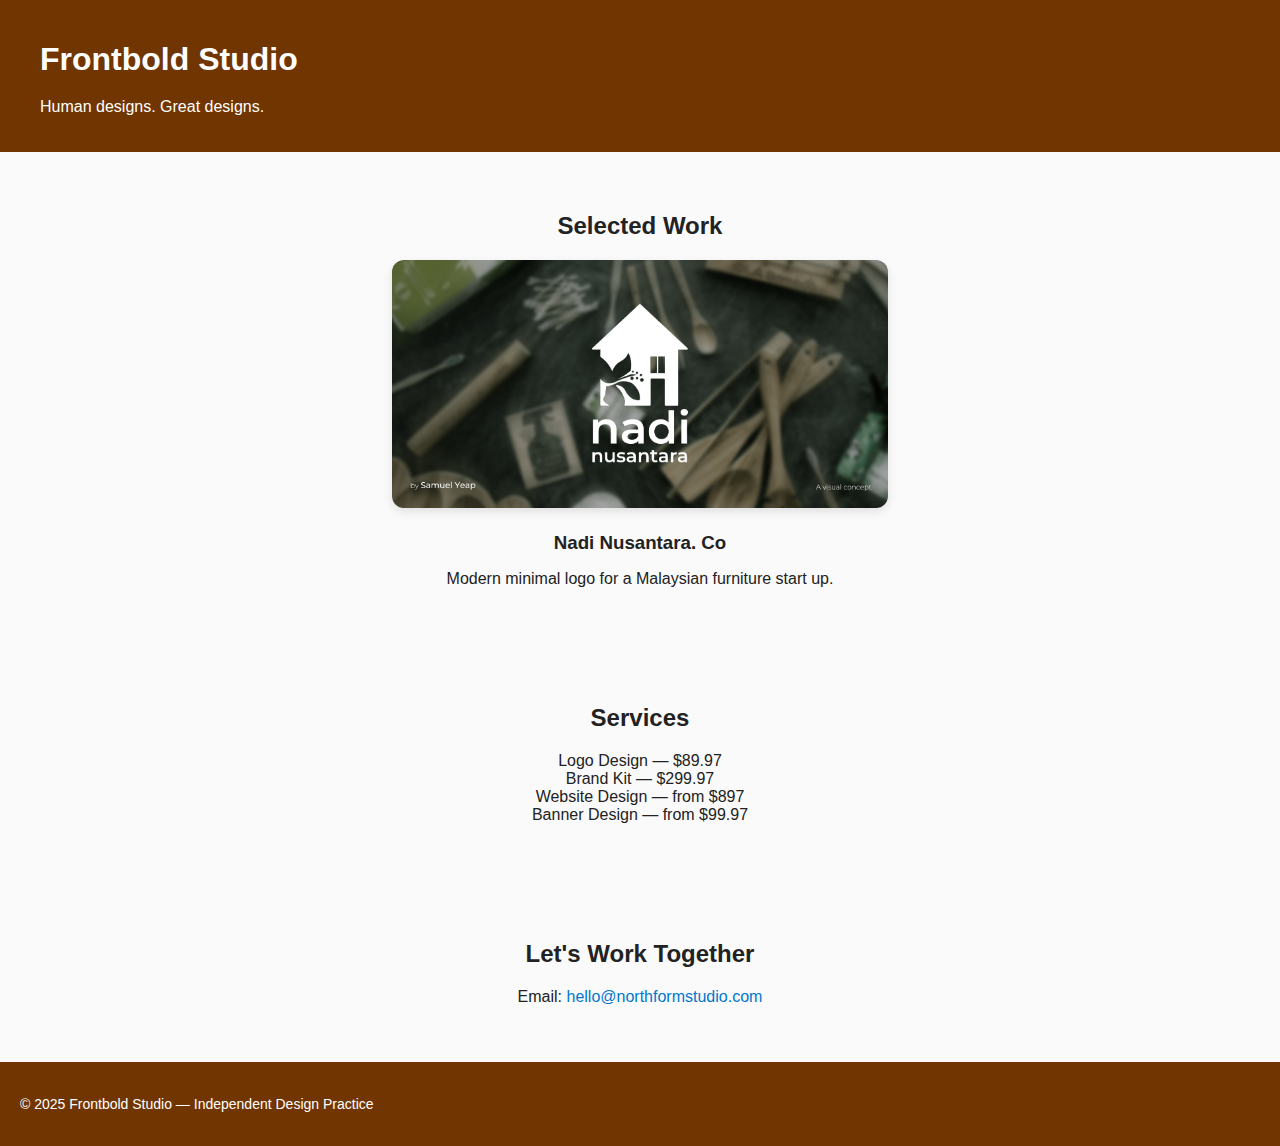
<file: index.html>
<!DOCTYPE html>
<html lang="en">
<head>
  <meta charset="UTF-8" />
  <meta name="viewport" content="width=device-width, initial-scale=1.0" />
  <title>Frontbold Studio</title>
  <link rel="stylesheet" href="style.css" />
</head>
<body>

  <header>
    <h1>Frontbold Studio</h1>
    <p>Human designs. Great designs.</p>
  </header>

  <section id="portfolio">
    <h2>Selected Work</h2>
    <div class="project">
      <img src="images/project1.jpg" alt="Logo Project 1" style="width: 40%; height: auto;" />
      <h3>Nadi Nusantara. Co</h3>
      <p>Modern minimal logo for a Malaysian furniture start up.</p>
    </div>
    <!-- You can duplicate the block above for more projects -->
  </section>

  <section id="services">
    <h2>Services</h2>
    <ul>
      <li>Logo Design — $89.97</li>
      <li>Brand Kit — $299.97</li>
      <li>Website Design — from $897</li>
      <li>Banner Design — from $99.97</li>
    </ul>
  </section>

  <section id="contact">
    <h2>Let's Work Together</h2>
    <p>Email: <a href="mailto:hello@northformstudio.com">hello@northformstudio.com</a></p>
  </section>

  <footer>
    <p>© 2025 Frontbold Studio — Independent Design Practice</p>
  </footer>

</body>
</html>
</file>
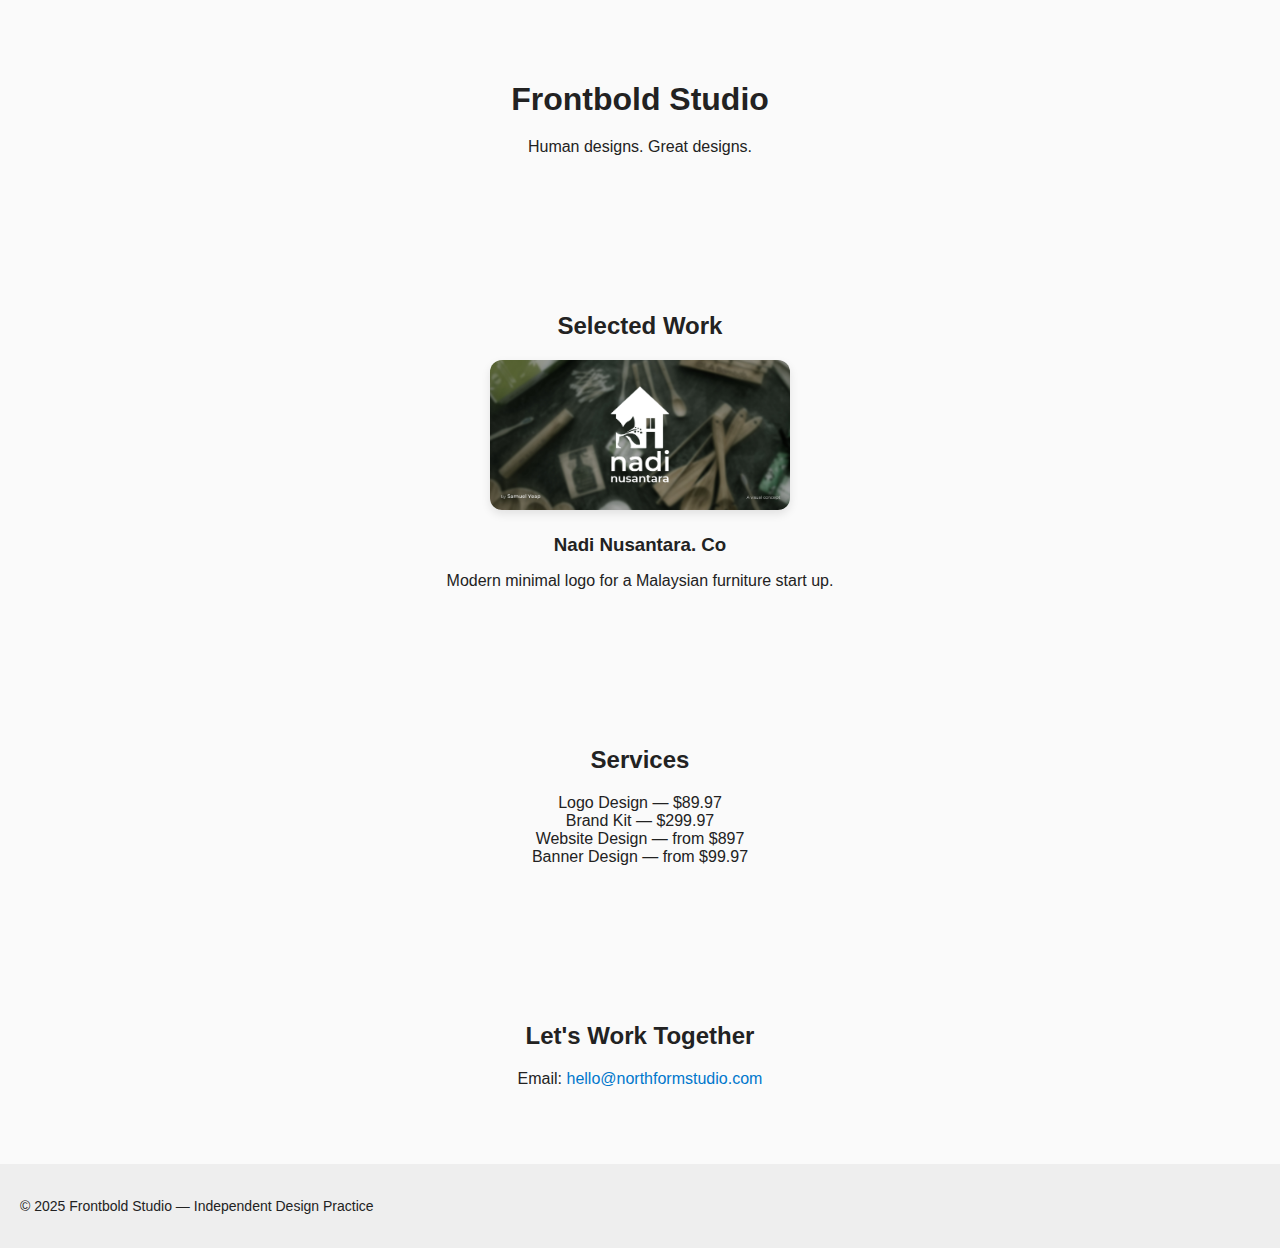
<file: Frontbold-website/index.html>
<!DOCTYPE html>
<html lang="en">
<head>
  <meta charset="UTF-8" />
  <meta name="viewport" content="width=device-width, initial-scale=1.0" />
  <title>Frontbold Studio</title>
  <link rel="stylesheet" href="style.css" />
</head>
<body>

  <header>
    <h1>Frontbold Studio</h1>
    <p>Human designs. Great designs.</p>
  </header>

  <section id="portfolio">
    <h2>Selected Work</h2>
    <div class="project">
      <img src="images/project1.jpg" alt="Logo Project 1" />
      <h3>Nadi Nusantara. Co</h3>
      <p>Modern minimal logo for a Malaysian furniture start up.</p>
    </div>
    <!-- You can duplicate the block above for more projects -->
  </section>

  <section id="services">
    <h2>Services</h2>
    <ul>
      <li>Logo Design — $89.97</li>
      <li>Brand Kit — $299.97</li>
      <li>Website Design — from $897</li>
      <li>Banner Design — from $99.97</li>
    </ul>
  </section>

  <section id="contact">
    <h2>Let's Work Together</h2>
    <p>Email: <a href="mailto:hello@northformstudio.com">hello@northformstudio.com</a></p>
  </section>

  <footer>
    <p>© 2025 Frontbold Studio — Independent Design Practice</p>
  </footer>

</body>
</html>
</file>
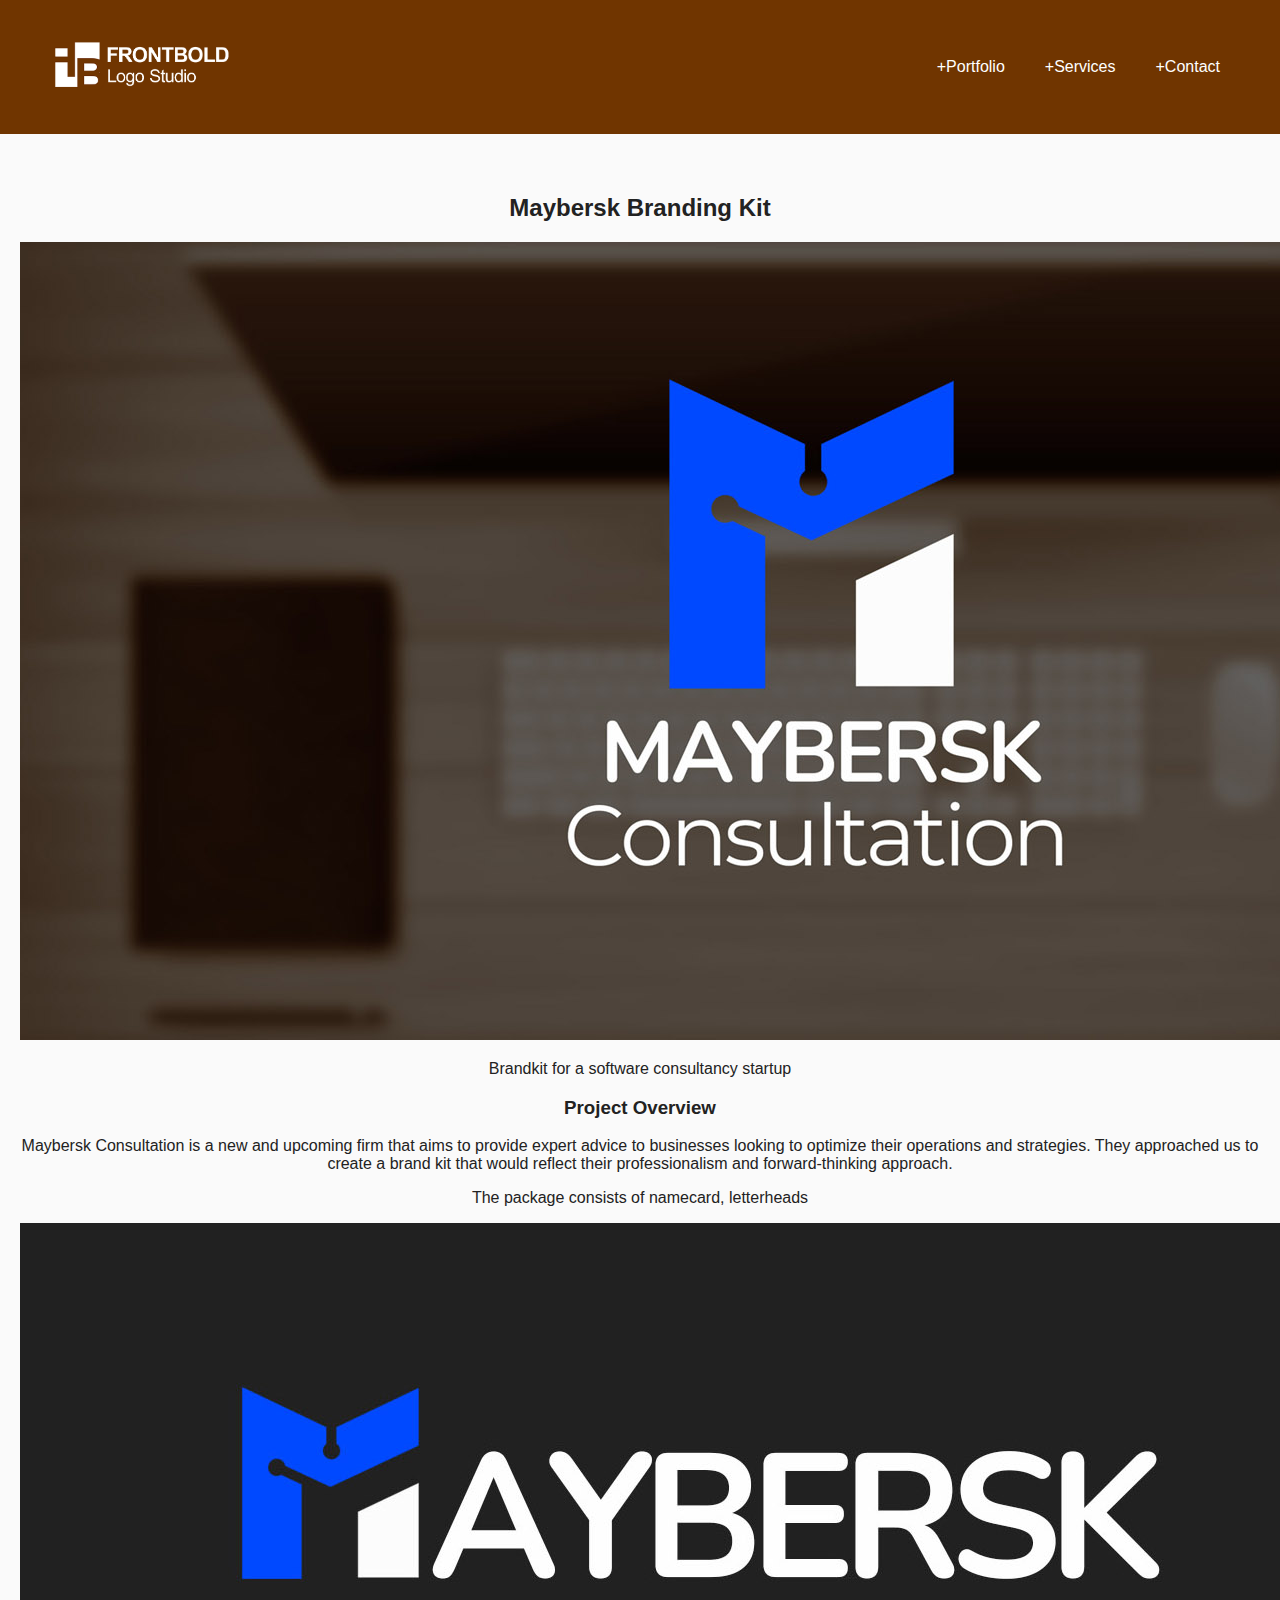
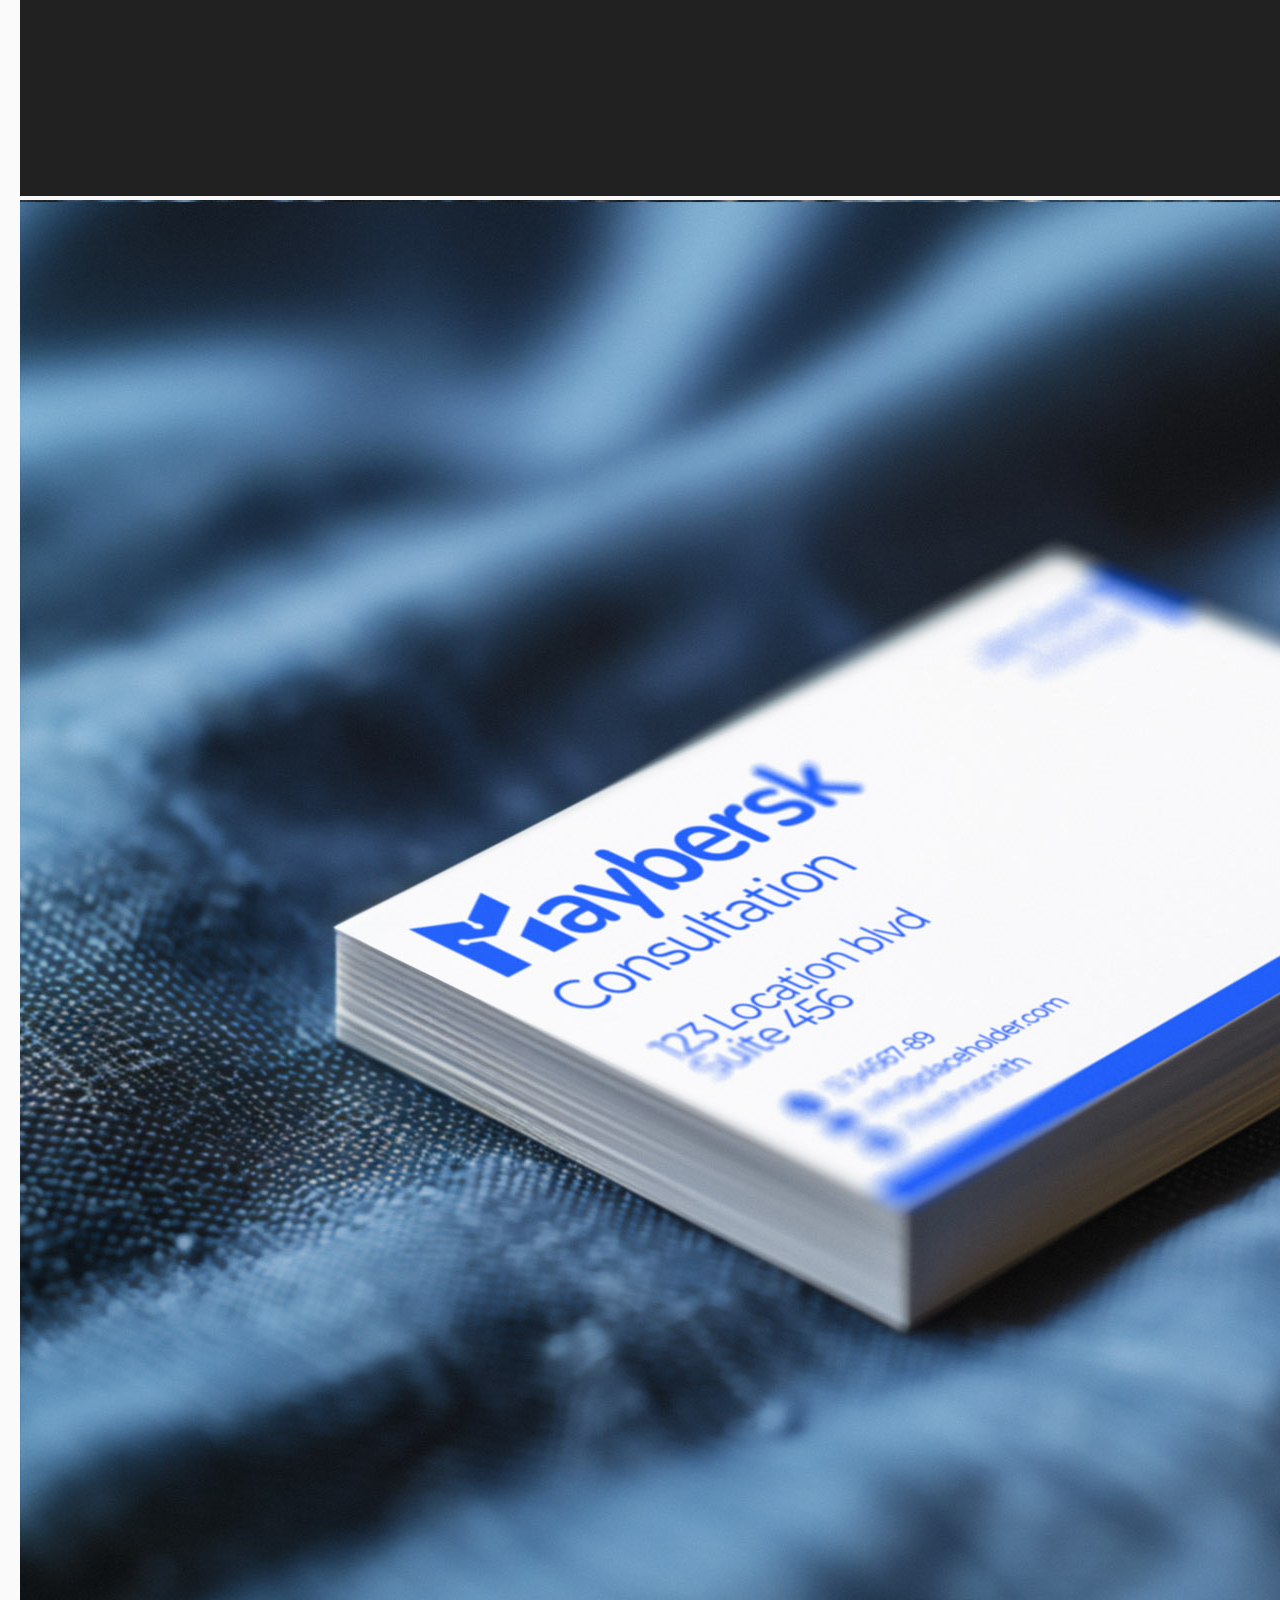
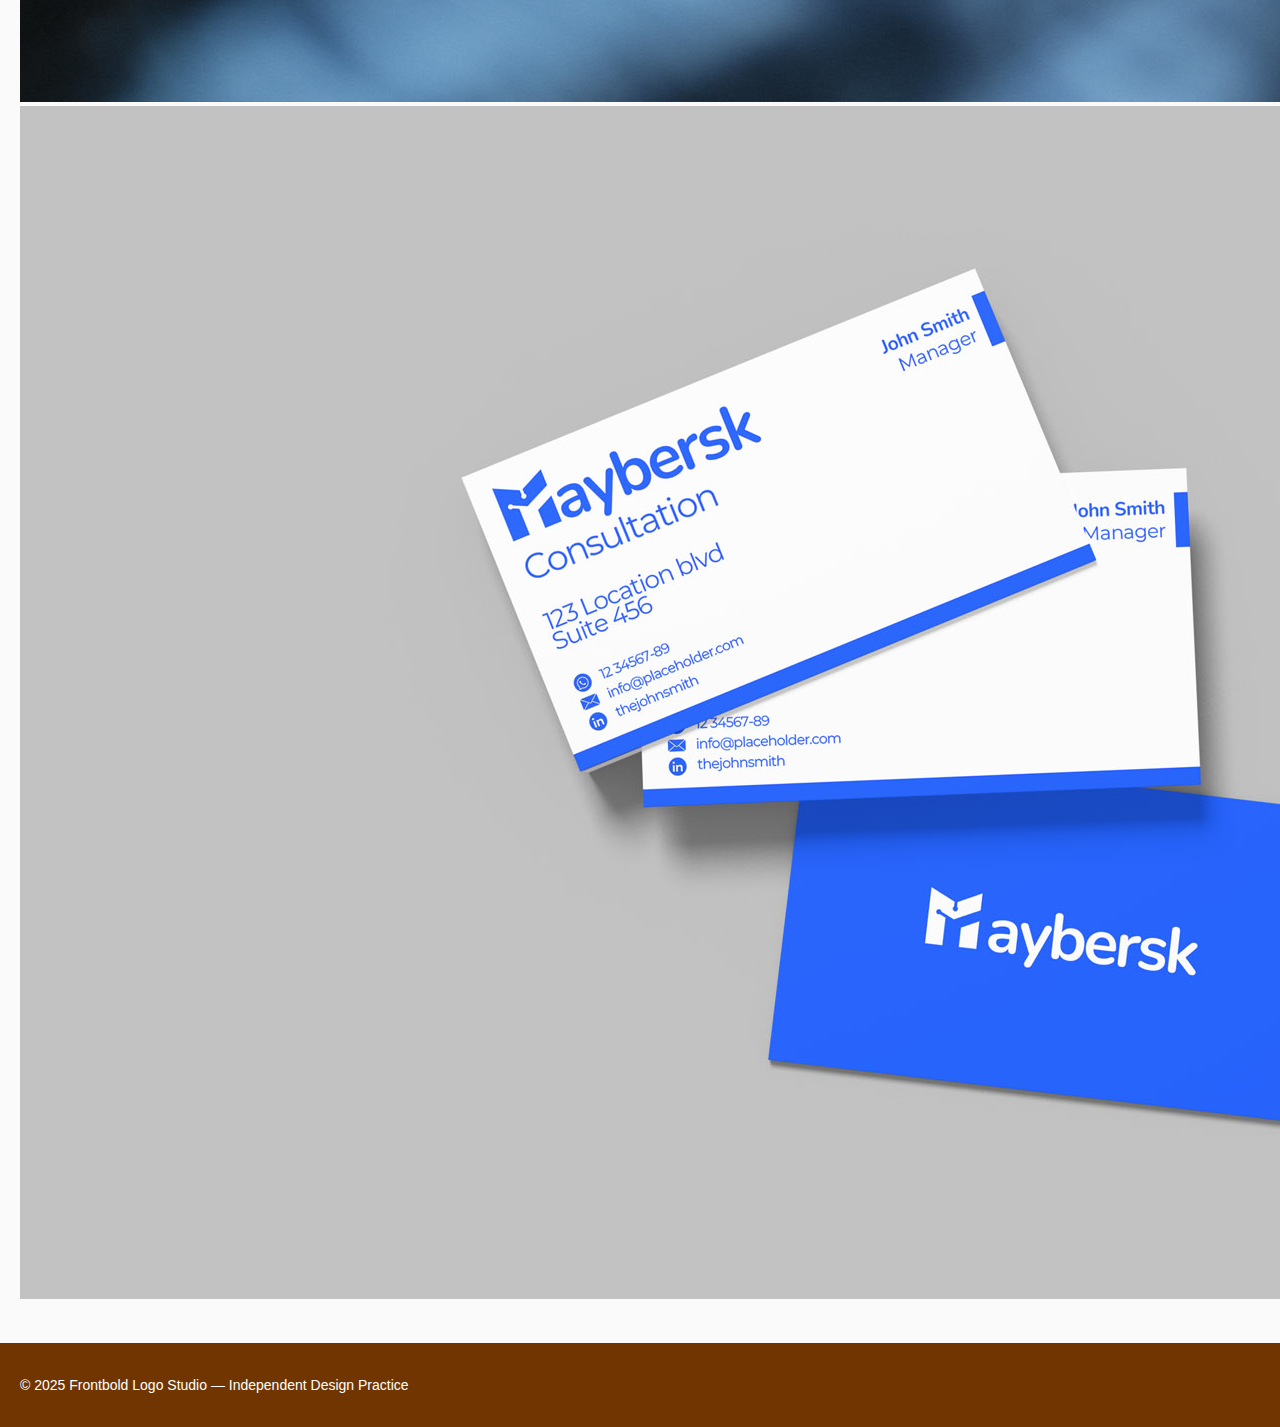
<file: maybersk.html>
<!DOCTYPE html>
<html lang="en">
<head>
  <meta charset="UTF-8">
  <meta name="viewport" content="width=device-width, initial-scale=1.0">
  <title>Portfolio & Testimonials | Frontbold Studio</title>
  <link rel="stylesheet" href="style.css">
</head>
<body>

   <header>
    <div class="header-container">
      <div class="logo">
        <a href="index.html" class="navbar-logo">
          <img src="images/frontbold-logo.png" alt="Frontbold Studio Logo">
        </a>
    </div>

 <nav class="navbar">
    <ul>
      <li><a href="portfolio.html">+Portfolio</a></li>
      <li><a href="services.html">+Services</a></li>
      <li><a href="#contact">+Contact</a></li>
    </ul>
  </nav>
    </div>
  </header>

  <section id="project-details">

    <div class="project-header">
      <h2>Maybersk Branding Kit</h2>

      <div class="project-intro">
        <img src = "images/maybersk portfolio icon.jpg" alt="Creative Branding Kit">
        </div>

        <p>Brandkit for a software consultancy startup</p>
      
    </div>

    <div class="project-description">
      <h3>Project Overview</h3>
      <p>Maybersk Consultation is a new and upcoming firm that aims to provide expert advice to businesses looking to optimize their operations and strategies. They approached us to create a brand kit that would reflect their professionalism and forward-thinking approach.
       
      </p>
      <p>The package consists of namecard, letterheads</p>
    </div>

    <div class="project-images">
      <img src="images/Maybersk logo 1st.jpg" alt="Maybersk Logo in name">
      <img src="images/Maybersk business card mockup1.jpg" alt="Maybersk Business Card">
      <img src="images/Maybersk business card mockup2.jpg" alt="Maybersk Business Card 2nd view">
    </div>

    
  </section>

  <!-- FOOTER -->
  <footer>
    <p>© 2025 Frontbold Logo Studio — Independent Design Practice</p>
  </footer>

</body>
</html>
</file>
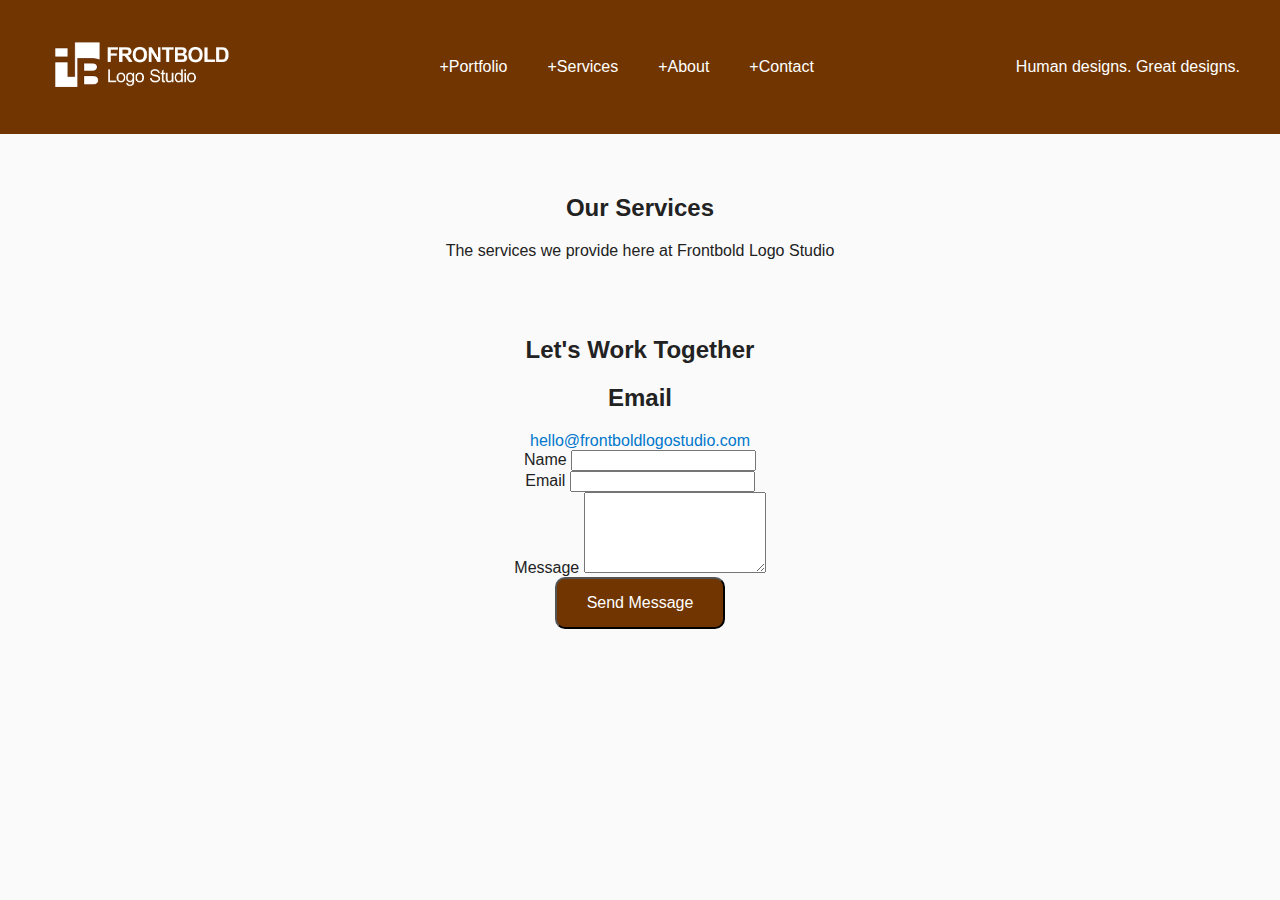
<file: services.html>
<!DOCTYPE html>
<html lang="en">
<head>
  <meta charset="UTF-8">
  <meta name="viewport" content="width=device-width, initial-scale=1.0">
  <title>Portfolio & Testimonials | Frontbold Studio</title>
  <link rel="stylesheet" href="style.css">
</head>
<body>

   <header>
    <div class="header-container">
      <div class="logo">
        <a href="index.html" class="navbar-logo">
          <img src="images/frontbold-logo.png" alt="Frontbold Studio Logo">
        </a>
    </div>

 <nav class="navbar">
    <ul>
      <li><a href="portfolio.html">+Portfolio</a></li>
      <li><a href="services.html">+Services</a></li>
      <li><a href="#about">+About</a></li>
      <li><a href="#contact">+Contact</a></li>
    </ul>
  </nav>
    <p>Human designs. Great designs.</p>
    </div>
  </header>

  <!-- Services SECTION -->
  <section id="services">
    <h2>Our Services</h2>
    <p>The services we provide here at Frontbold Logo Studio</p>

    <section id="contact">

    <div class="contact-header">
      <h2>Let's Work Together</h2>
    </div>

    <div class="contact-info-row">
      <div class="contact-info-email">
        <h2>Email</h2> 
        <a href="hello@frontboldlogostudio.com">hello@frontboldlogostudio.com</a>

      </div>

       <form class="contact-form" action="https://formspree.io/f/YOUR_FORM_ID" method="POST">
    <div class="form-group">
      <label for="name">Name</label>
      <input type="text" id="name" name="name" required>
    </div>

    <div class="form-group">
      <label for="email">Email</label>
      <input type="email" id="email" name="email" required>
    </div>

    <div class="form-group">
      <label for="message">Message</label>
      <textarea id="message" name="message" rows="5" required></textarea>
    </div>

    <button type="submit" class="cta-button">Send Message</button>
  </form>

    </div>

  </section>
</file>
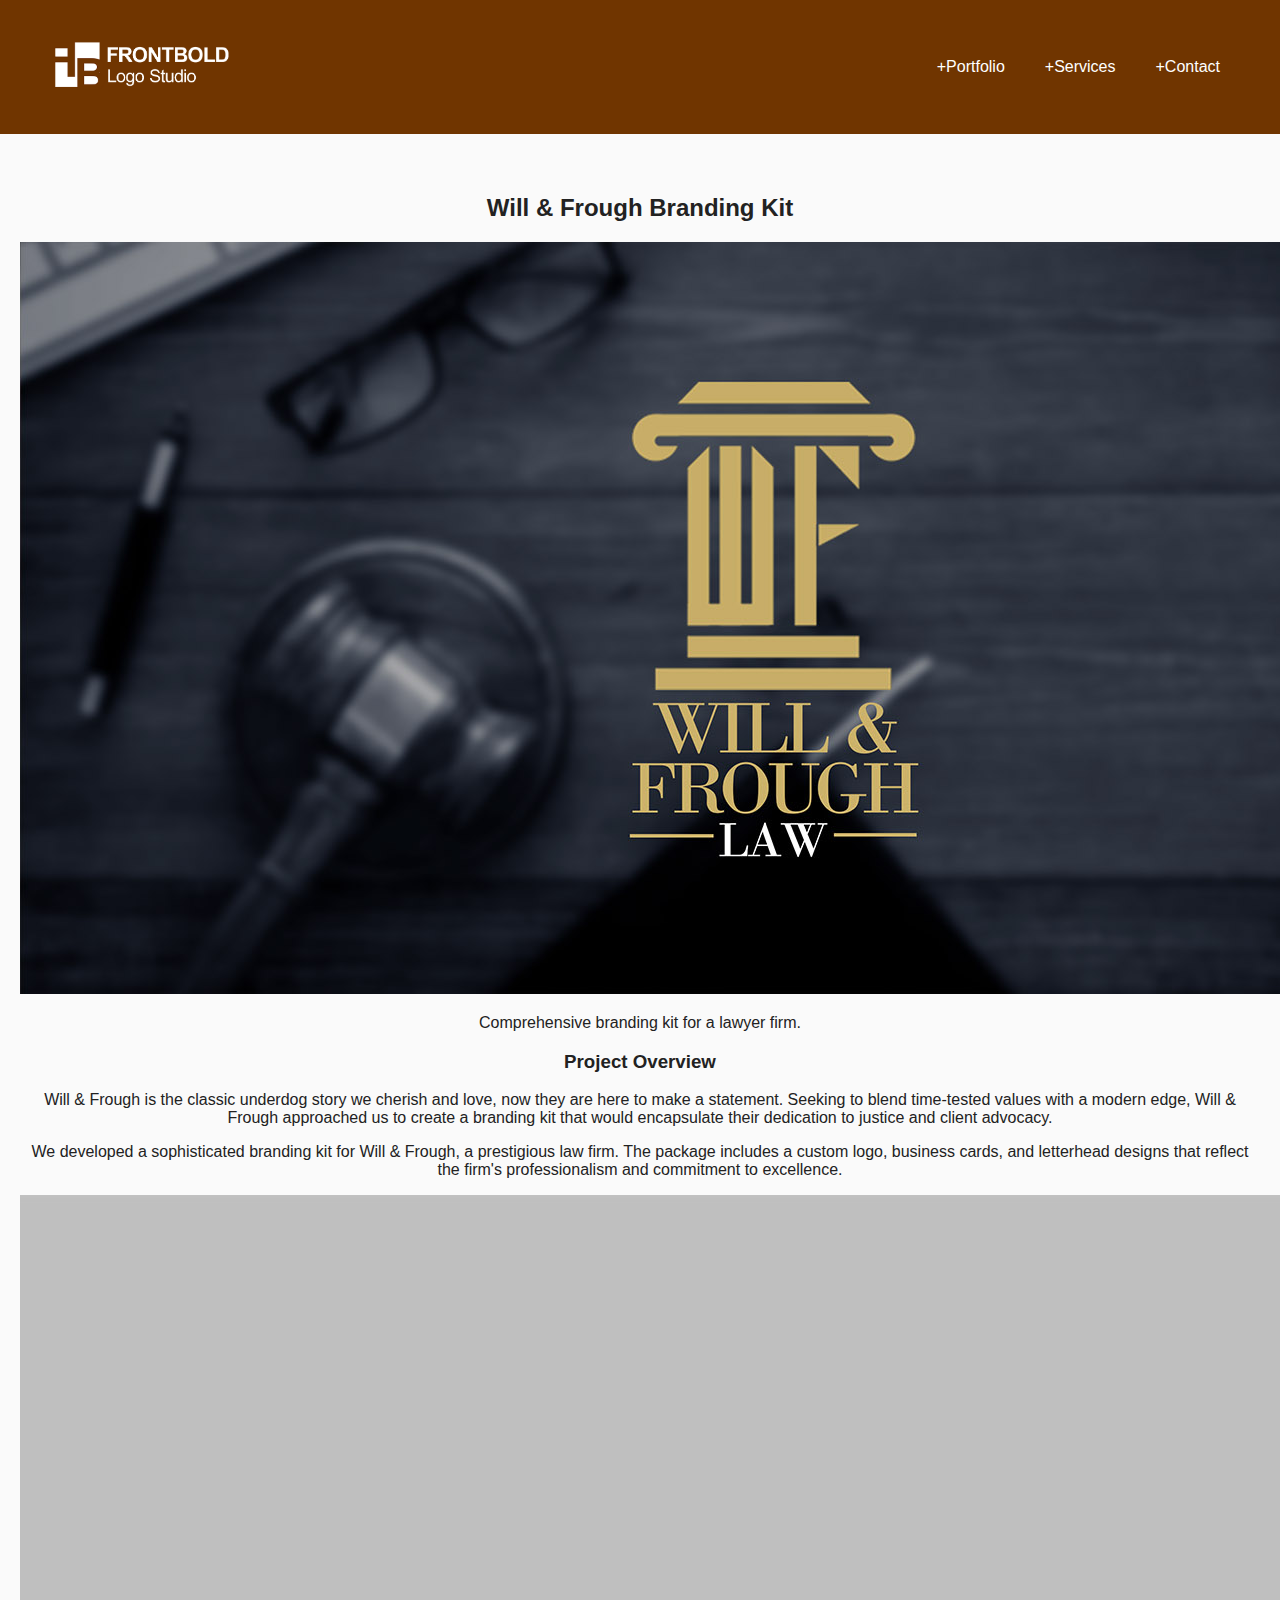
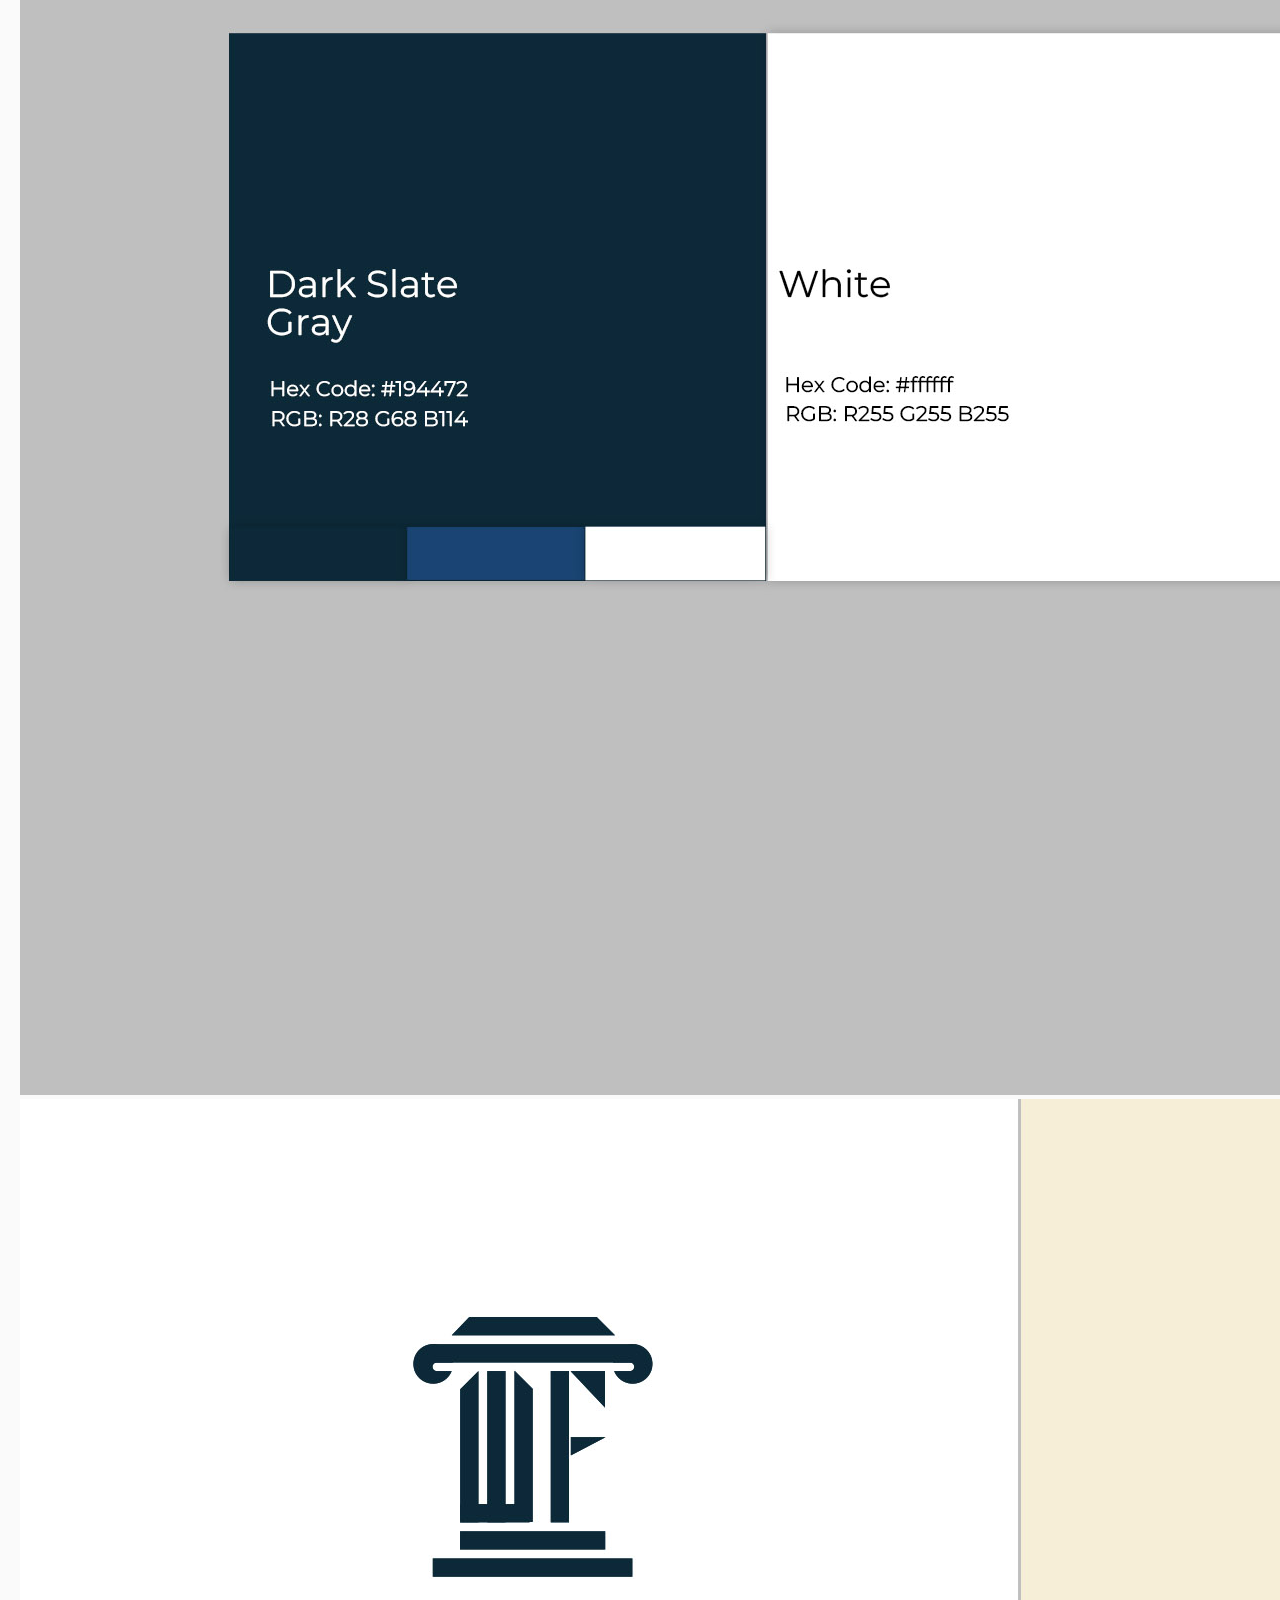
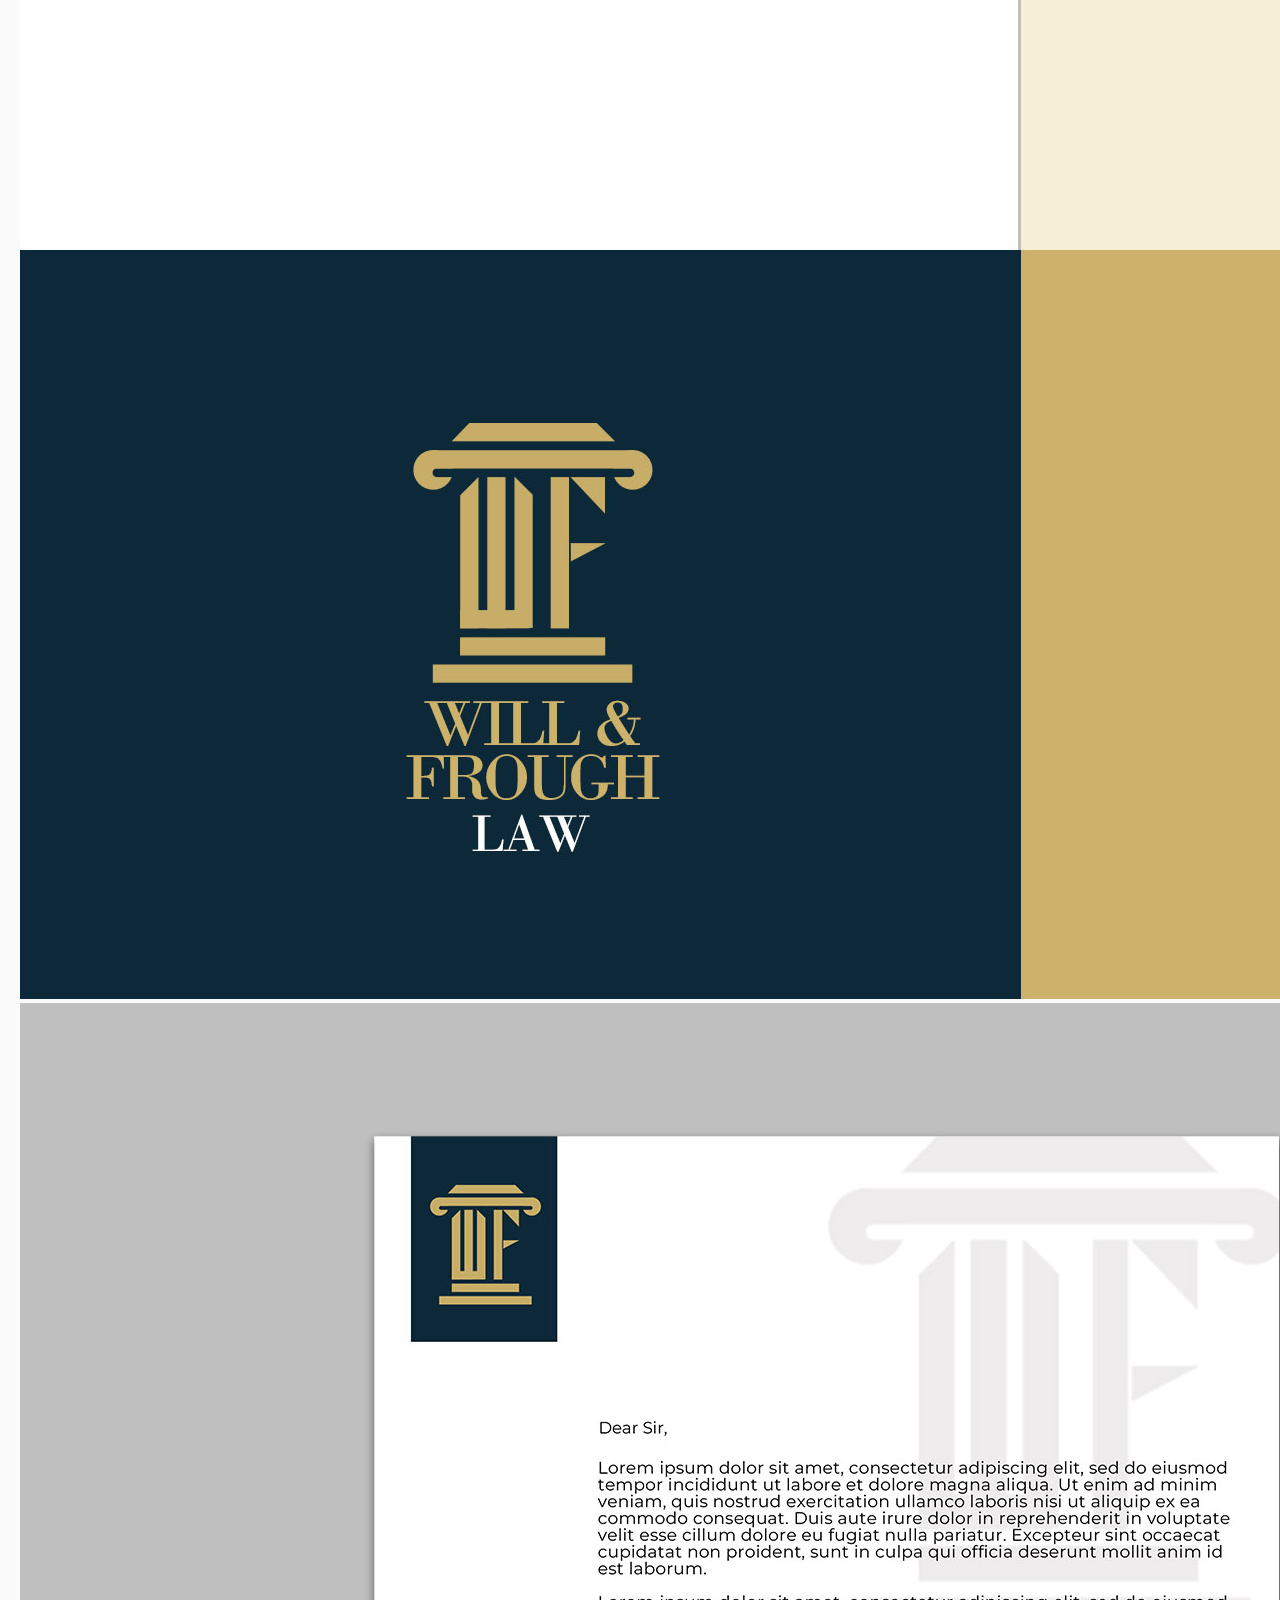
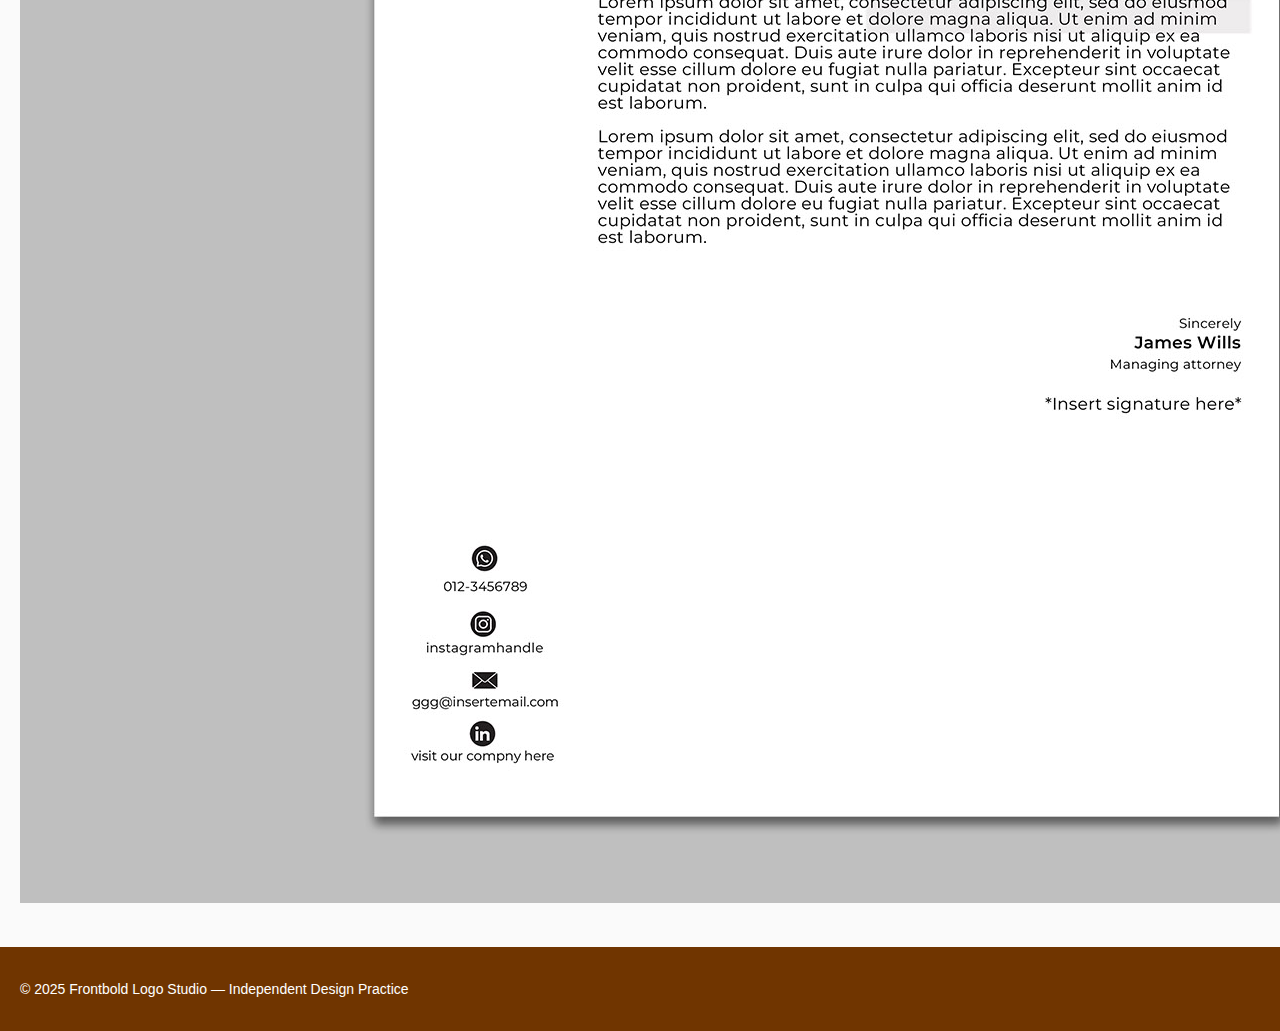
<file: will&frough.html>
<!DOCTYPE html>
<html lang="en">
<head>
  <meta charset="UTF-8">
  <meta name="viewport" content="width=device-width, initial-scale=1.0">
  <title>Portfolio & Testimonials | Frontbold Studio</title>
  <link rel="stylesheet" href="style.css">
</head>
<body>

   <header>
    <div class="header-container">
      <div class="logo">
        <a href="index.html" class="navbar-logo">
          <img src="images/frontbold-logo.png" alt="Frontbold Studio Logo">
        </a>
    </div>

 <nav class="navbar">
    <ul>
      <li><a href="portfolio.html">+Portfolio</a></li>
      <li><a href="services.html">+Services</a></li>
      <li><a href="#contact">+Contact</a></li>
    </ul>
  </nav>
    </div>
  </header>

  <section id="project-details">

    <div class="project-header">
      <h2>Will & Frough Branding Kit</h2>

      <div class="project-intro">
        <img src = "images/W&F portfolio icon.jpg" alt="Creative Branding Kit">
        </div>

        <p>Comprehensive branding kit for a lawyer firm.</p>
      
    </div>

    <div class="project-description">
      <h3>Project Overview</h3>
      <p> Will & Frough is the classic underdog story we cherish and love, now they are here to make a statement. Seeking to blend time-tested values with a modern edge, Will & Frough approached us to create a branding kit that would encapsulate their dedication to justice and client advocacy.
       
      </p>
      <p>We developed a sophisticated branding kit for Will & Frough, a prestigious law firm. The package includes a custom logo, business cards, and letterhead designs that reflect the firm's professionalism and commitment to excellence.</p>
    </div>

    <div class="project-images">
      <img src="images/W&F color.jpg" alt="Will & Frough Color Palette">
      <img src="images/W&F logo var.jpg" alt="Will & Frough Logo Variations">
      <img src="images/W&F letter&card.jpg" alt="Will & Frough Business Card and Letterhead">
    </div>

    
  </section>

  <!-- FOOTER -->
  <footer>
    <p>© 2025 Frontbold Logo Studio — Independent Design Practice</p>
  </footer>

</body>
</html>
</file>
<file: style.css>
/* --- GLOBAL STYLES --- */
body {
  font-family: 'Inter', sans-serif;
  margin: 0;
  padding: 0;
  color: #222;
  background-color: #fafafa;
  font-size: 16px;
}

/* --- HEADERS & TEXT --- */
header, section {
  text-align: center;
  padding: 40px 20px;
}

h1, h2 {
  font-weight: 600;
  margin-bottom: 20px;
}

ul {
  list-style: none;
  padding: 0;
}

a {
  color: #0077cc;
  text-decoration: none;
}

/* --- PROJECT STYLING --- */
.project img {
  width: 300px;
  border-radius: 12px;
  box-shadow: 0 4px 10px rgba(0,0,0,0.1);
  margin-bottom: 10px;
}

.project h3 {
  margin: 10px 0 5px;
}

/* --- FOOTER --- */
footer {
  background: #703500;
  padding: 20px;
  font-size: 14px;
  color: white;
}

/* --- HEADER & NAVIGATION --- */
header {
  text-align: left; 
  background-color: #703500; 
  color: white;
  padding: 20px 40px;
}

.logo img {
  height: 90px;
}


.navbar ul {
  display: flex;
  justify-content: center;
  list-style: none;
  margin: 0;
  padding: 0;
}

.navbar li {
  margin: 0 20px;
}

.navbar a {
  color: white;
  text-decoration: none;
  font-weight: 500;
}

.navbar a:hover {
  color: #f2f2f2;
}

/* --- Call to Action ---*/
#cta {
  background-color: #38322d;
  color: white;
  text-align: center;
  padding: 40px 20px;
}

#cta p {
  font-size: 18px;
  margin-bottom: 30px;
}

.cta-button {
  display: inline block;
  background-color: #703500;
  color: white;
  padding: 15px 30px;
  font-size: 16px;
  border-radius: 10px;
  text-decoration: none;
  font-weight: 500;
  transition: background-color 0.3
}

.cta-button:hover {
  background-color: #642f01;
}

.header-container {
  display: flex;                 /* makes logo + nav sit side by side */
  align-items: center;           /* vertically center them */
  justify-content: space-between;/* logo left, nav right */

}
</file>
<file: Frontbold-website/style.css>
/* --- GLOBAL STYLES --- */
body {
  font-family: 'Inter', sans-serif;
  margin: 0;
  padding: 0;
  color: #222;
  background-color: #fafafa;
}

/* --- HEADERS & TEXT --- */
header, section {
  text-align: center;
  padding: 60px 20px;
}

h1, h2 {
  font-weight: 600;
  margin-bottom: 20px;
}

ul {
  list-style: none;
  padding: 0;
}

a {
  color: #0077cc;
  text-decoration: none;
}

/* --- PROJECT STYLING --- */
.project img {
  width: 300px;
  border-radius: 12px;
  box-shadow: 0 4px 10px rgba(0,0,0,0.1);
  margin-bottom: 10px;
}

.project h3 {
  margin: 10px 0 5px;
}

/* --- FOOTER --- */
footer {
  background: #eee;
  padding: 20px;
  font-size: 14px;
}
</file>
